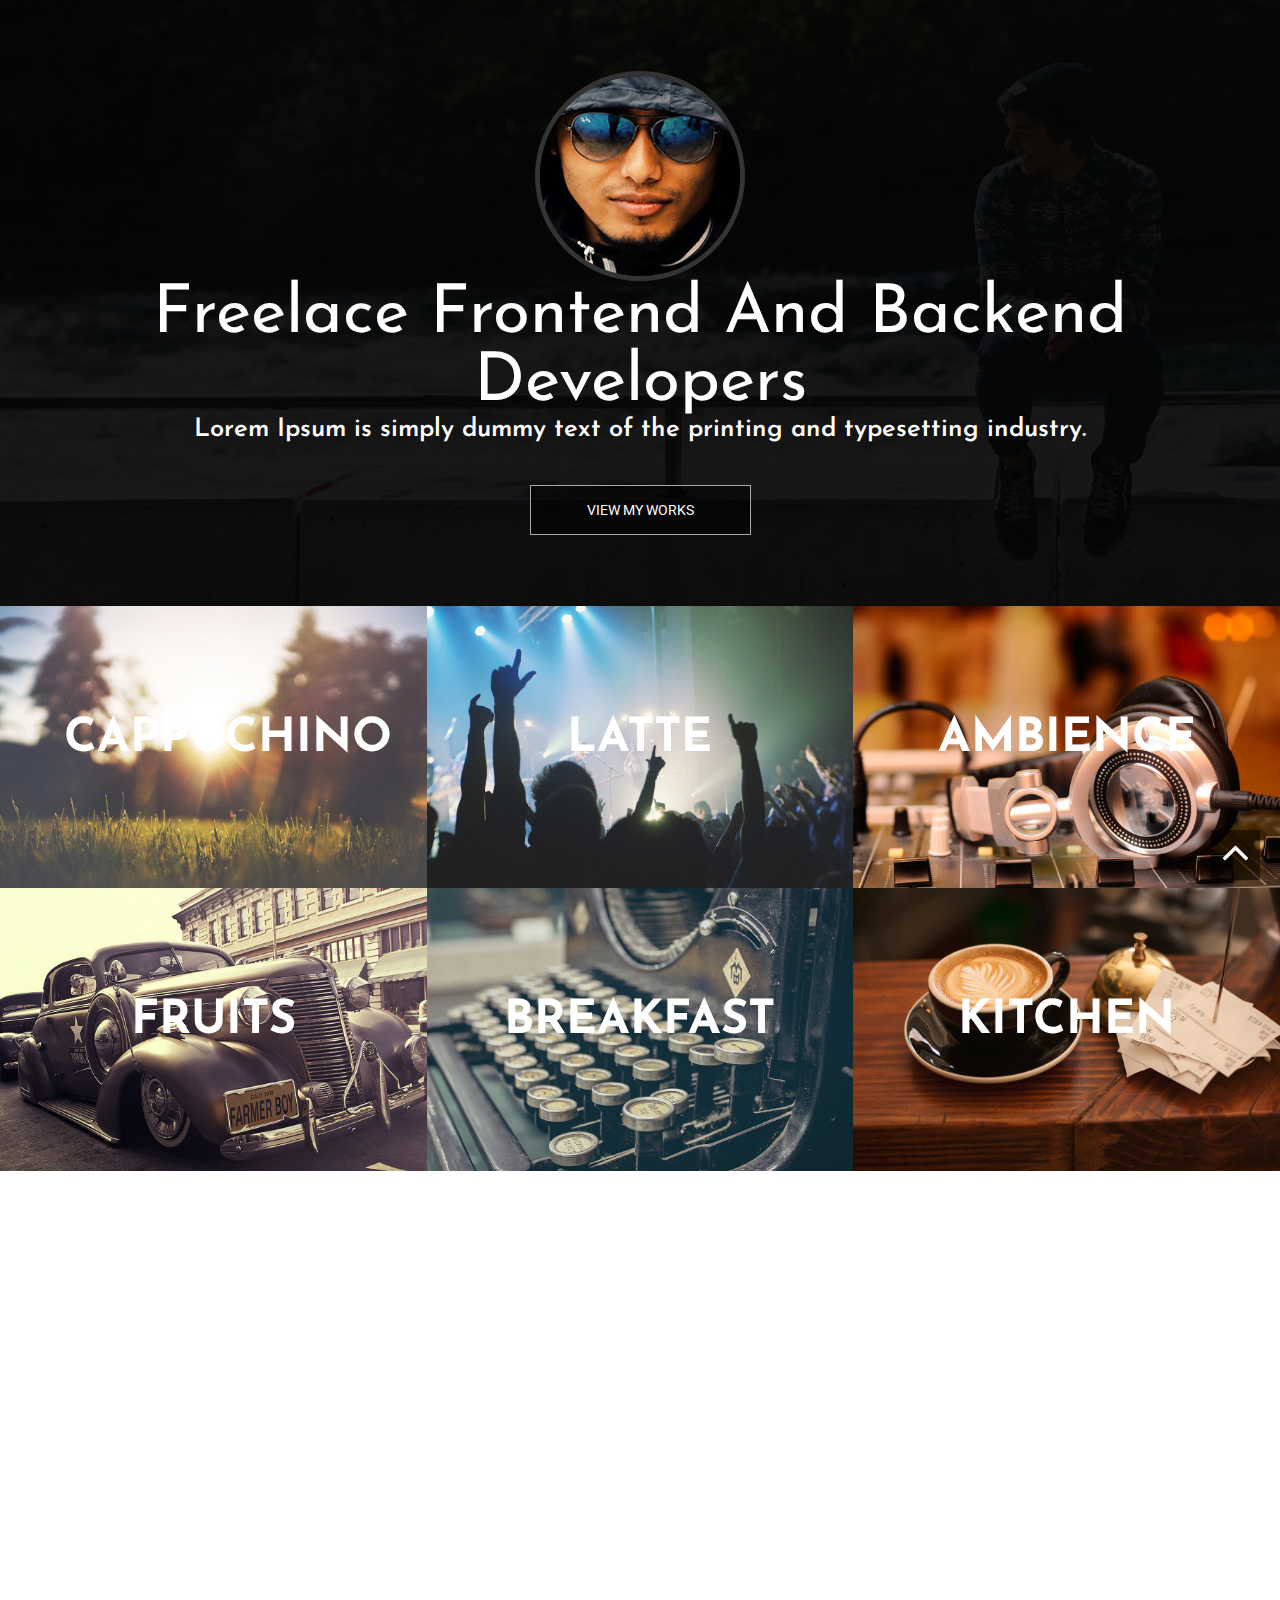
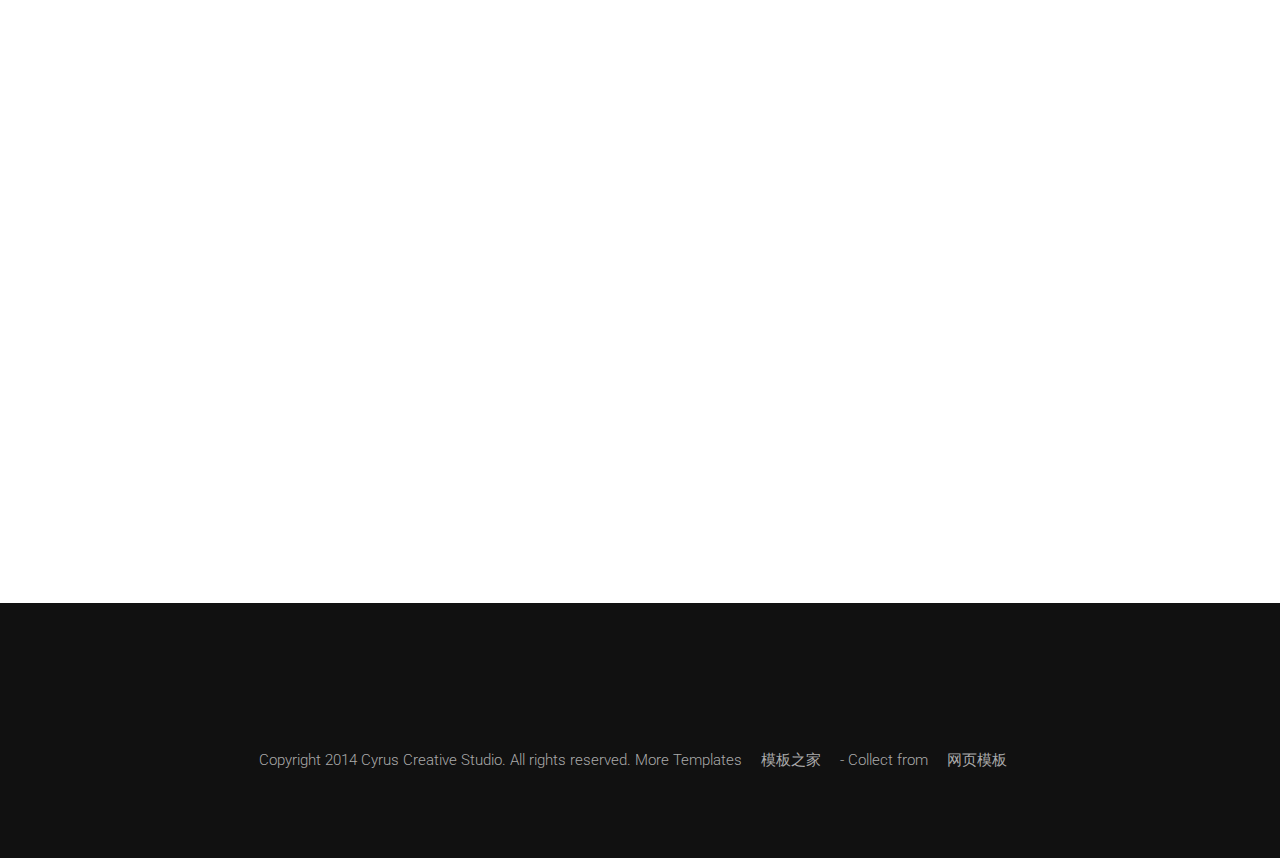
<file: index.html>
<!DOCTYPE html>
<html lang="en">
<head>
<meta charset="UTF-8" />
<meta http-equiv="Content-Type" content="text/html; charset=utf-8" />
<meta name="viewport" content="width=device-width, initial-scale=1, maximum-scale=1, user-scalable=no">
<title>Personal Portfolio</title>

<!-- Google fonts -->
<link href='http://fonts.googleapis.com/css?family=Roboto:400,300,700' rel='stylesheet' type='text/css'>
<link href='http://fonts.googleapis.com/css?family=Josefin+Sans:600' rel='stylesheet' type='text/css'>

<!-- font awesome -->
<link href="http://maxcdn.bootstrapcdn.com/font-awesome/4.2.0/css/font-awesome.min.css" rel="stylesheet">

<!-- bootstrap -->
<link rel="stylesheet" href="assets/bootstrap/css/bootstrap.min.css" />

<!-- animate.css -->
<link rel="stylesheet" href="assets/animate/animate.css" />
<link rel="stylesheet" href="assets/animate/set.css" />

<!-- gallery -->
<link rel="stylesheet" href="assets/gallery/blueimp-gallery.min.css">

<!-- favicon -->
<link rel="shortcut icon" href="images/favicon.jpg" type="image/x-icon">
<link rel="icon" href="images/favicon.jpg" type="image/x-icon">


<link rel="stylesheet" href="assets/style.css">

</head>

<body>


<div id="home">
<!-- Slider Starts -->
<div class="banner">
          <img src="images/back.jpg" alt="banner" class="img-responsive">
          <div class="caption">
            <div class="caption-wrapper">
              <div class="caption-info">              
              <img src="images/profile.jpg" class="img-circle profile">
              <h1 class="animated bounceInUp">Freelace frontend and backend developers</h1>
              <p class="animated bounceInLeft">Lorem Ipsum is simply dummy text of the printing and typesetting industry. </p>
             <div class="animated bounceInDown"><a href="#works" class="btn btn-default explore">view My Works</a></div>
              </div>
            </div>
          </div>
</div>
<!-- #Slider Ends -->
</div>







<div class="copyrights">Collect from <a href="http://www.cssmoban.com/"  title="网站模板">网站模板</a></div>

<!-- works -->
<div id="works"  class=" clearfix grid"> 
    <figure class="effect-oscar  wowload fadeInUp">
        <img src="images/portfolio/1.jpg" alt="img01"/>
        <figcaption>
            <h2>Cappuchino</h2>
            <p>Lily likes to play with crayons and pencils<br>
            <a href="images/portfolio/1.jpg" title="1" data-gallery>View more</a></p>            
        </figcaption>
    </figure>
     <figure class="effect-oscar  wowload fadeInUp">
        <img src="images/portfolio/2.jpg" alt="img01"/>
        <figcaption>
            <h2>Latte</h2>
            <p>Lily likes to play with crayons and pencils<br>
            <a href="images/portfolio/2.jpg" title="1" data-gallery>View more</a></p>            
        </figcaption>
    </figure>
     <figure class="effect-oscar  wowload fadeInUp">
        <img src="images/portfolio/3.jpg" alt="img01"/>
        <figcaption>
            <h2>Ambience</h2>
            <p>Lily likes to play with crayons and pencils<br>
            <a href="images/portfolio/3.jpg" title="1" data-gallery>View more</a></p>            
        </figcaption>
    </figure>
     <figure class="effect-oscar  wowload fadeInUp">
        <img src="images/portfolio/4.jpg" alt="img01"/>
        <figcaption>
            <h2>Fruits</h2>
            <p>Lily likes to play with crayons and pencils<br>
            <a href="images/portfolio/4.jpg" title="1" data-gallery>View more</a></p>            
        </figcaption>
    </figure>
     
     <figure class="effect-oscar  wowload fadeInUp">
        <img src="images/portfolio/5.jpg" alt="img01"/>
        <figcaption>
            <h2>Breakfast</h2>
            <p>Lily likes to play with crayons and pencils<br>
            <a href="images/portfolio/5.jpg" title="1" data-gallery>View more</a></p>            
        </figcaption>
    </figure>
    <figure class="effect-oscar  wowload fadeInUp">
        <img src="images/portfolio/6.jpg" alt="img01"/>
        <figcaption>
            <h2>Kitchen</h2>
            <p>Lily likes to play with crayons and pencils<br>
            <a href="images/portfolio/6.jpg" title="1" data-gallery>View more</a></p>            
        </figcaption>
    </figure>
    <figure class="effect-oscar  wowload fadeInUp">
        <img src="images/portfolio/1.jpg" alt="img01"/>
        <figcaption>
            <h2>Cappuchino</h2>
            <p>Lily likes to play with crayons and pencils<br>
            <a href="images/portfolio/1.jpg" title="1" data-gallery>View more</a></p>            
        </figcaption>
    </figure>
     <figure class="effect-oscar  wowload fadeInUp">
        <img src="images/portfolio/2.jpg" alt="img01"/>
        <figcaption>
            <h2>Latte</h2>
            <p>Lily likes to play with crayons and pencils<br>
            <a href="images/portfolio/2.jpg" title="1" data-gallery>View more</a></p>            
        </figcaption>
    </figure>
     <figure class="effect-oscar  wowload fadeInUp">
        <img src="images/portfolio/3.jpg" alt="img01"/>
        <figcaption>
            <h2>Ambience</h2>
            <p>Lily likes to play with crayons and pencils<br>
            <a href="images/portfolio/3.jpg" title="1" data-gallery>View more</a></p>            
        </figcaption>
    </figure>
     <figure class="effect-oscar  wowload fadeInUp">
        <img src="images/portfolio/4.jpg" alt="img01"/>
        <figcaption>
            <h2>Fruits</h2>
            <p>Lily likes to play with crayons and pencils<br>
            <a href="images/portfolio/4.jpg" title="1" data-gallery>View more</a></p>            
        </figcaption>
    </figure>
     
     <figure class="effect-oscar  wowload fadeInUp">
        <img src="images/portfolio/5.jpg" alt="img01"/>
        <figcaption>
            <h2>Breakfast</h2>
            <p>Lily likes to play with crayons and pencils<br>
            <a href="images/portfolio/5.jpg" title="1" data-gallery>View more</a></p>            
        </figcaption>
    </figure>
    <figure class="effect-oscar  wowload fadeInUp">
        <img src="images/portfolio/6.jpg" alt="img01"/>
        <figcaption>
            <h2>Kitchen</h2>
            <p>Lily likes to play with crayons and pencils<br>
            <a href="images/portfolio/6.jpg" title="1" data-gallery>View more</a></p>            
        </figcaption>
    </figure>
     
    
    

     
</div>
<!-- works -->


<div id="testimonials" class="container spacer ">
	<h2 class="text-center  wowload fadeInUp">Testimonails</h2>
  <div class="clearfix">    
    <div class="col-sm-6 col-sm-offset-3">


    <div id="carousel-testimonials" class="carousel slide testimonails  wowload fadeInRight" data-ride="carousel">
    <div class="carousel-inner">  
      <div class="item active animated bounceInRight row">
      <div class="animated slideInLeft col-xs-2"><img alt="portfolio" src="images/team/1.jpg" width="100" class="img-circle img-responsive"></div>
      <div  class="col-xs-10">
      <p> I must explain to you how all this mistaken idea of denouncing pleasure and praising pain was born and I will give you a complete account of the system, and expound the actual teachings of the great explorer of the truth, the master-builder of human happiness. </p>      
      <span>Angel Smith - <b>eshop Canada</b></span>
      </div>
      </div>
      <div class="item  animated bounceInRight row">
      <div class="animated slideInLeft col-xs-2"><img alt="portfolio" src="images/team/2.jpg" width="100" class="img-circle img-responsive"></div>
      <div  class="col-xs-10">
      <p>No one rejects, dislikes, or avoids pleasure itself, because it is pleasure, but because those who do not know how to pursue pleasure rationally encounter consequences that are extremely painful.</p>
      <span>John Partic - <b>Crazy Pixel</b></span>
      </div>
      </div>
      <div class="item  animated bounceInRight row">
      <div class="animated slideInLeft  col-xs-2"><img alt="portfolio" src="images/team/3.jpg" width="100" class="img-circle img-responsive"></div>
      <div  class="col-xs-10">
      <p>On the other hand, we denounce with righteous indignation and dislike men who are so beguiled and demoralized by the charms of pleasure of the moment, so blinded by desire, that they cannot foresee the pain and trouble that are bound to ensue.</p>
      <span>Harris David - <b>Jet London</b></span>
      </div>
      </div>
  </div>

   <!-- Indicators -->
   	<ol class="carousel-indicators">
    <li data-target="#carousel-testimonials" data-slide-to="0" class="active"></li>
    <li data-target="#carousel-testimonials" data-slide-to="1"></li>
    <li data-target="#carousel-testimonials" data-slide-to="2"></li>
  	</ol>
  	<!-- Indicators -->
  </div>



    </div>
  </div>



</div>

















<!-- Footer Starts -->
<div class="footer text-center spacer">
<p class="wowload flipInX"><a href="#"><i class="fa fa-facebook fa-2x"></i></a> <a href="#"><i class="fa fa-instagram fa-2x"></i></a> <a href="#"><i class="fa fa-twitter fa-2x"></i></a> <a href="#"><i class="fa fa-flickr fa-2x"></i></a> </p>
Copyright 2014 Cyrus Creative Studio. All rights reserved. 
More Templates <a href="http://www.cssmoban.com/" target="_blank" title="模板之家">模板之家</a> - Collect from <a href="http://www.cssmoban.com/" title="网页模板" target="_blank">网页模板</a>
</div>
<!-- # Footer Ends -->
<a href="#home" class="gototop "><i class="fa fa-angle-up  fa-3x"></i></a>





<!-- The Bootstrap Image Gallery lightbox, should be a child element of the document body -->
<div id="blueimp-gallery" class="blueimp-gallery blueimp-gallery-controls">
    <!-- The container for the modal slides -->
    <div class="slides"></div>
    <!-- Controls for the borderless lightbox -->
    <h3 class="title">Title</h3>
    <a class="prev">‹</a>
    <a class="next">›</a>
    <a class="close">×</a>
    <!-- The modal dialog, which will be used to wrap the lightbox content -->    
</div>



<!-- jquery -->
<script src="assets/jquery.js"></script>



<!-- wow script -->
<script src="assets/wow/wow.min.js"></script>


<!-- boostrap -->
<script src="assets/bootstrap/js/bootstrap.js" type="text/javascript" ></script>

<!-- jquery mobile -->
<script src="assets/mobile/touchSwipe.min.js"></script>
<script src="assets/respond/respond.js"></script>

<!-- gallery -->
<script src="assets/gallery/jquery.blueimp-gallery.min.js"></script>




<!-- custom script -->
<script src="assets/script.js"></script>

</body>
</html>
</file>
<file: assets/animate/set.css>
.grid {
	position: relative;
	margin: 0 auto;
	list-style: none;
	text-align: center;
}

/* Common style */
.grid figure {
	position: relative;
	float: left;
	overflow: hidden;
	margin: 0;	/*change here for spacing*/	
	width: 33.333333333%;
	text-align: center;
	cursor: pointer;
}

.grid figure img {
	position: relative;
	display: block;
	max-width: 102%;
	opacity: 1;
}

.grid figure figcaption {
	padding: 2em;
	color: #fff;
	text-transform: uppercase;
	font-size: 1.25em;
	-webkit-backface-visibility: hidden;
	backface-visibility: hidden;
}

.grid figure figcaption::before,
.grid figure figcaption::after {
	pointer-events: none;
}

.grid figure figcaption,
.grid figure figcaption > a {
	position: absolute;
	top: 0;
	left: 0;
	width: 100%;
	height: 100%;
}

/* Anchor will cover the whole item by default */
/* For some effects it will show as a button */
.grid figure figcaption > a {
	z-index: 1000;
	text-indent: 200%;
	white-space: nowrap;
	font-size: 0;
	opacity: 0;
}

.grid figure h2 {
	word-spacing: -0.15em;
	font-weight: 700;
}

.grid figure h2,
.grid figure p {
	margin: 0;
}

.grid figure p {
	letter-spacing: 1px;
	font-size: 68.5%;
}

/* Individual effects */

/*---------------*/
/***** Lily *****/
/*---------------*/

figure.effect-lily img {
	max-width: none;
	width: -webkit-calc(100% + 50px);
	width: calc(100% + 50px);
	opacity: 0.7;
	-webkit-transition: opacity 0.35s, -webkit-transform 0.35s;
	transition: opacity 0.35s, transform 0.35s;
	-webkit-transform: translate3d(-40px,0, 0);
	transform: translate3d(-40px,0,0);
}

figure.effect-lily figcaption {
	text-align: left;
}

figure.effect-lily figcaption > div {
	position: absolute;
	bottom: 0;
	left: 0;
	padding: 2em;
	width: 100%;
	height: 50%;
}

figure.effect-lily h2,
figure.effect-lily p {
	-webkit-transform: translate3d(0,40px,0);
	transform: translate3d(0,40px,0);
}

figure.effect-lily h2 {
	-webkit-transition: -webkit-transform 0.35s;
	transition: transform 0.35s;
}

figure.effect-lily p {
	color: rgba(255,255,255,0.8);
	opacity: 0;
	-webkit-transition: opacity 0.2s, -webkit-transform 0.35s;
	transition: opacity 0.2s, transform 0.35s;
}

figure.effect-lily:hover img,
figure.effect-lily:hover p {
	opacity: 1;
}

figure.effect-lily:hover img,
figure.effect-lily:hover h2,
figure.effect-lily:hover p {
	-webkit-transform: translate3d(0,0,0);
	transform: translate3d(0,0,0);
}

figure.effect-lily:hover p {
	-webkit-transition-delay: 0.05s;
	transition-delay: 0.05s;
	-webkit-transition-duration: 0.35s;
	transition-duration: 0.35s;
}

/*---------------*/
/***** Sadie *****/
/*---------------*/

figure.effect-sadie figcaption::before {
	position: absolute;
	top: 0;
	left: 0;
	width: 100%;
	height: 100%;
	background: -webkit-linear-gradient(top, rgba(72,76,97,0) 0%, rgba(72,76,97,0.8) 75%);
	background: linear-gradient(to bottom, rgba(72,76,97,0) 0%, rgba(72,76,97,0.8) 75%);
	content: '';
	opacity: 0;
	-webkit-transform: translate3d(0,50%,0);
	transform: translate3d(0,50%,0);
}

figure.effect-sadie h2 {
	position: absolute;
	top: 50%;
	left: 0;
	width: 100%;
	color: #484c61;
	-webkit-transition: -webkit-transform 0.35s, color 0.35s;
	transition: transform 0.35s, color 0.35s;
	-webkit-transform: translate3d(0,-50%,0);
	transform: translate3d(0,-50%,0);
}

figure.effect-sadie figcaption::before,
figure.effect-sadie p {
	-webkit-transition: opacity 0.35s, -webkit-transform 0.35s;
	transition: opacity 0.35s, transform 0.35s;
}

figure.effect-sadie p {
	position: absolute;
	bottom: 0;
	left: 0;
	padding: 2em;
	width: 100%;
	opacity: 0;
	-webkit-transform: translate3d(0,10px,0);
	transform: translate3d(0,10px,0);
}

figure.effect-sadie:hover h2 {
	color: #fff;
	-webkit-transform: translate3d(0,-50%,0) translate3d(0,-40px,0);
	transform: translate3d(0,-50%,0) translate3d(0,-40px,0);
}

figure.effect-sadie:hover figcaption::before ,
figure.effect-sadie:hover p {
	opacity: 1;
	-webkit-transform: translate3d(0,0,0);
	transform: translate3d(0,0,0);
}

/*---------------*/
/***** Roxy *****/
/*---------------*/

figure.effect-roxy {
	background: -webkit-linear-gradient(45deg, #ff89e9 0%, #05abe0 100%);
	background: linear-gradient(45deg, #ff89e9 0%,#05abe0 100%);
}

figure.effect-roxy img {
	max-width: none;
	width: -webkit-calc(100% + 60px);
	width: calc(100% + 60px);
	-webkit-transition: opacity 0.35s, -webkit-transform 0.35s;
	transition: opacity 0.35s, transform 0.35s;
	-webkit-transform: translate3d(-50px,0,0);
	transform: translate3d(-50px,0,0);
}

figure.effect-roxy figcaption::before {
	position: absolute;
	top: 30px;
	right: 30px;
	bottom: 30px;
	left: 30px;
	border: 1px solid #fff;
	content: '';
	opacity: 0;
	-webkit-transition: opacity 0.35s, -webkit-transform 0.35s;
	transition: opacity 0.35s, transform 0.35s;
	-webkit-transform: translate3d(-20px,0,0);
	transform: translate3d(-20px,0,0);
}

figure.effect-roxy figcaption {
	padding: 3em;
	text-align: left;
}

figure.effect-roxy h2 {
	padding: 30% 0 10px 0;
}

figure.effect-roxy p {
	opacity: 0;
	-webkit-transition: opacity 0.35s, -webkit-transform 0.35s;
	transition: opacity 0.35s, transform 0.35s;
	-webkit-transform: translate3d(-10px,0,0);
	transform: translate3d(-10px,0,0);
}

figure.effect-roxy:hover img {
	opacity: 0.7;
	-webkit-transform: translate3d(0,0,0);
	transform: translate3d(0,0,0);
}

figure.effect-roxy:hover figcaption::before,
figure.effect-roxy:hover p {
	opacity: 1;
	-webkit-transform: translate3d(0,0,0);
	transform: translate3d(0,0,0);
}

/*---------------*/
/***** Bubba *****/
/*---------------*/

figure.effect-bubba {
	background: #9e5406;
}

figure.effect-bubba img {
	opacity: 0.7;
	-webkit-transition: opacity 0.35s;
	transition: opacity 0.35s;
}

figure.effect-bubba:hover img {
	opacity: 0.4;
}

figure.effect-bubba figcaption::before,
figure.effect-bubba figcaption::after {
	position: absolute;
	top: 30px;
	right: 30px;
	bottom: 30px;
	left: 30px;
	content: '';
	opacity: 0;
	-webkit-transition: opacity 0.35s, -webkit-transform 0.35s;
	transition: opacity 0.35s, transform 0.35s;
}

figure.effect-bubba figcaption::before {
	border-top: 1px solid #fff;
	border-bottom: 1px solid #fff;
	-webkit-transform: scale(0,1);
	transform: scale(0,1);
}

figure.effect-bubba figcaption::after {
	border-right: 1px solid #fff;
	border-left: 1px solid #fff;
	-webkit-transform: scale(1,0);
	transform: scale(1,0);
}

figure.effect-bubba h2 {
	padding-top: 30%;
	-webkit-transition: -webkit-transform 0.35s;
	transition: transform 0.35s;
	-webkit-transform: translate3d(0,-20px,0);
	transform: translate3d(0,-20px,0);
}

figure.effect-bubba p {
	padding: 20px 2.5em;
	opacity: 0;
	-webkit-transition: opacity 0.35s, -webkit-transform 0.35s;
	transition: opacity 0.35s, transform 0.35s;
	-webkit-transform: translate3d(0,20px,0);
	transform: translate3d(0,20px,0);
}

figure.effect-bubba:hover figcaption::before,
figure.effect-bubba:hover figcaption::after {
	opacity: 1;
	-webkit-transform: scale(1);
	transform: scale(1);
}

figure.effect-bubba:hover h2,
figure.effect-bubba:hover p {
	opacity: 1;
	-webkit-transform: translate3d(0,0,0);
	transform: translate3d(0,0,0);
}

/*---------------*/
/***** Romeo *****/
/*---------------*/

figure.effect-romeo {
	-webkit-perspective: 1000px;
	perspective: 1000px;
}

figure.effect-romeo img {
	-webkit-transition: opacity 0.35s, -webkit-transform 0.35s;
	transition: opacity 0.35s, transform 0.35s;
	-webkit-transform: translate3d(0,0,300px);
	transform: translate3d(0,0,300px);
}

figure.effect-romeo:hover img {
	opacity: 0.6;
	-webkit-transform: translate3d(0,0,0);
	transform: translate3d(0,0,0);
}

figure.effect-romeo figcaption::before,
figure.effect-romeo figcaption::after {
	position: absolute;
	top: 50%;
	left: 50%;
	width: 80%;
	height: 1px;
	background: #fff;
	content: '';
	-webkit-transition: opacity 0.35s, -webkit-transform 0.35s;
	transition: opacity 0.35s, transform 0.35s;
	-webkit-transform: translate3d(-50%,-50%,0);
	transform: translate3d(-50%,-50%,0);
}

figure.effect-romeo:hover figcaption::before {
	opacity: 0.5;
	-webkit-transform: translate3d(-50%,-50%,0) rotate(45deg);
	transform: translate3d(-50%,-50%,0) rotate(45deg);
}

figure.effect-romeo:hover figcaption::after {
	opacity: 0.5;
	-webkit-transform: translate3d(-50%,-50%,0) rotate(-45deg);
	transform: translate3d(-50%,-50%,0) rotate(-45deg);
}

figure.effect-romeo h2,
figure.effect-romeo p {
	position: absolute;
	top: 50%;
	left: 0;
	width: 100%;
	-webkit-transition: -webkit-transform 0.35s;
	transition: transform 0.35s;
}

figure.effect-romeo h2 {
	-webkit-transform: translate3d(0,-50%,0) translate3d(0,-150%,0);
	transform: translate3d(0,-50%,0) translate3d(0,-150%,0);
}

figure.effect-romeo p {
	padding: 0.25em 2em;
	-webkit-transform: translate3d(0,-50%,0) translate3d(0,150%,0);
	transform: translate3d(0,-50%,0) translate3d(0,150%,0);
}

figure.effect-romeo:hover h2 {
	-webkit-transform: translate3d(0,-50%,0) translate3d(0,-100%,0);
	transform: translate3d(0,-50%,0) translate3d(0,-100%,0);
}

figure.effect-romeo:hover p {
	-webkit-transform: translate3d(0,-50%,0) translate3d(0,100%,0);
	transform: translate3d(0,-50%,0) translate3d(0,100%,0);
}

/*---------------*/
/***** Layla *****/
/*---------------*/

figure.effect-layla {
	background: #18a367;
}

figure.effect-layla img {
	height: 390px;
}

figure.effect-layla figcaption {
	padding: 3em;
}

figure.effect-layla figcaption::before,
figure.effect-layla figcaption::after {
	position: absolute;
	content: '';
	opacity: 0;
}

figure.effect-layla figcaption::before {
	top: 50px;
	right: 30px;
	bottom: 50px;
	left: 30px;
	border-top: 1px solid #fff;
	border-bottom: 1px solid #fff;
	-webkit-transform: scale(0,1);
	transform: scale(0,1);
	-webkit-transform-origin: 0 0;
	transform-origin: 0 0;
}

figure.effect-layla figcaption::after {
	top: 30px;
	right: 50px;
	bottom: 30px;
	left: 50px;
	border-right: 1px solid #fff;
	border-left: 1px solid #fff;
	-webkit-transform: scale(1,0);
	transform: scale(1,0);
	-webkit-transform-origin: 100% 0;
	transform-origin: 100% 0;
}

figure.effect-layla h2 {
	padding-top: 26%;
	-webkit-transition: -webkit-transform 0.35s;
	transition: transform 0.35s;
}

figure.effect-layla p {
	padding: 0.5em 2em;
	text-transform: none;
	opacity: 0;
	-webkit-transform: translate3d(0,-10px,0);
	transform: translate3d(0,-10px,0);
}

figure.effect-layla img,
figure.effect-layla h2 {
	-webkit-transform: translate3d(0,-30px,0);
	transform: translate3d(0,-30px,0);
}

figure.effect-layla img,
figure.effect-layla figcaption::before,
figure.effect-layla figcaption::after,
figure.effect-layla p {
	-webkit-transition: opacity 0.35s, -webkit-transform 0.35s;
	transition: opacity 0.35s, transform 0.35s;
}

figure.effect-layla:hover img {
	opacity: 0.7;
	-webkit-transform: translate3d(0,0,0);
	transform: translate3d(0,0,0);
}

figure.effect-layla:hover figcaption::before,
figure.effect-layla:hover figcaption::after {
	opacity: 1;
	-webkit-transform: scale(1);
	transform: scale(1);
}

figure.effect-layla:hover h2,
figure.effect-layla:hover p {
	opacity: 1;
	-webkit-transform: translate3d(0,0,0);
	transform: translate3d(0,0,0);
}

figure.effect-layla:hover figcaption::after,
figure.effect-layla:hover h2,
figure.effect-layla:hover p,
figure.effect-layla:hover img {
	-webkit-transition-delay: 0.15s;
	transition-delay: 0.15s;
}

/*---------------*/
/***** Honey *****/
/*---------------*/

figure.effect-honey {
	background: #4a3753;
}

figure.effect-honey img {
	opacity: 0.9;
	-webkit-transition: opacity 0.35s;
	transition: opacity 0.35s;
}

figure.effect-honey:hover img {
	opacity: 0.5;
}

figure.effect-honey figcaption::before {
	position: absolute;
	bottom: 0;
	left: 0;
	width: 100%;
	height: 10px;
	background: #fff;
	content: '';
	-webkit-transform: translate3d(0,10px,0);
	transform: translate3d(0,10px,0);
}

figure.effect-honey h2 {
	position: absolute;
	bottom: 0;
	left: 0;
	padding: 1em 1.5em;
	width: 100%;
	text-align: left;
	-webkit-transform: translate3d(0,-30px,0);
	transform: translate3d(0,-30px,0);
}

figure.effect-honey h2 i {
	font-style: normal;
	opacity: 0;
	-webkit-transition: opacity 0.35s, -webkit-transform 0.35s;
	transition: opacity 0.35s, transform 0.35s;
	-webkit-transform: translate3d(0,-30px,0);
	transform: translate3d(0,-30px,0);
}

figure.effect-honey figcaption::before,
figure.effect-honey h2 {
	-webkit-transition: -webkit-transform 0.35s;
	transition: transform 0.35s;
}

figure.effect-honey:hover figcaption::before,
figure.effect-honey:hover h2,
figure.effect-honey:hover h2 i {
	opacity: 1;
	-webkit-transform: translate3d(0,0,0);
	transform: translate3d(0,0,0);
}

/*---------------*/
/***** Oscar *****/
/*---------------*/

figure.effect-oscar {
/*	background: -webkit-linear-gradient(45deg, #22682a 0%, #9b4a1b 40%, #3a342a 100%);
	background: linear-gradient(45deg, #22682a 0%,#9b4a1b 40%,#3a342a 100%);*/
}

/*figure.effect-oscar img {
	opacity: 0.9;
	-webkit-transition: opacity 0.35s;
	transition: opacity 0.35s;
}
*/
figure.effect-oscar figcaption {
	padding: 15%;
/*	background-color: rgba(58,52,42,0.7);
	-webkit-transition: background-color 0.35s;
	transition: background-color 0.35s;*/
}

figure.effect-oscar figcaption::before {
	position: absolute;
	top: 30px;
	right: 30px;
	bottom: 30px;
	left: 30px;
	border: 1px solid #fff;
	content: '';
}

figure.effect-oscar h2 {
	margin: 0;
	line-height: 1em;
	-webkit-transition: -webkit-transform 0.35s;
	transition: transform 0.35s;
	-webkit-transform: translate3d(0,100%,0);
	transform: translate3d(0,100%,0);
}

figure.effect-oscar figcaption::before,
figure.effect-oscar p {
	opacity: 0;
	-webkit-transition: opacity 0.35s, -webkit-transform 0.35s;
	transition: opacity 0.35s, transform 0.35s;
	-webkit-transform: scale(0);
	transform: scale(0);
}

figure.effect-oscar:hover h2 {
	-webkit-transform: translate3d(0,0,0);
	transform: translate3d(0,0,0);
}

figure.effect-oscar:hover figcaption::before,
figure.effect-oscar:hover p {
	opacity: 1;
	-webkit-transform: scale(1);
	transform: scale(1);
}

figure.effect-oscar:hover figcaption {
	background-color: rgba(0,0,0,0.8);
}

figure.effect-oscar:hover img {
	opacity: 0.4;
}

/*---------------*/
/***** Marley *****/
/*---------------*/

figure.effect-marley figcaption {
	text-align: right;
}

figure.effect-marley h2,
figure.effect-marley p {
	position: absolute;
	right: 30px;
	left: 30px;
	padding: 10px 0;
}


figure.effect-marley p {
	bottom: 30px;
	line-height: 1.5;
	-webkit-transform: translate3d(0,100%,0);
	transform: translate3d(0,100%,0);
}

figure.effect-marley h2 {
	top: 30px;
	-webkit-transition: -webkit-transform 0.35s;
	transition: transform 0.35s;
	-webkit-transform: translate3d(0,20px,0);
	transform: translate3d(0,20px,0);
}

figure.effect-marley:hover h2 {
	-webkit-transform: translate3d(0,0,0);
	transform: translate3d(0,0,0);
}

figure.effect-marley h2::after {
	position: absolute;
	top: 100%;
	left: 0;
	width: 100%;
	height: 4px;
	background: #fff;
	content: '';
	-webkit-transform: translate3d(0,40px,0);
	transform: translate3d(0,40px,0);
}

figure.effect-marley h2::after,
figure.effect-marley p {
	opacity: 0;
	-webkit-transition: opacity 0.35s, -webkit-transform 0.35s;
	transition: opacity 0.35s, transform 0.35s;
}

figure.effect-marley:hover h2::after,
figure.effect-marley:hover p {
	opacity: 1;
	-webkit-transform: translate3d(0,0,0);
	transform: translate3d(0,0,0);
}

/*---------------*/
/***** Ruby *****/
/*---------------*/

figure.effect-ruby {
	background-color: #17819c;
}

figure.effect-ruby img {
	opacity: 0.7;
	-webkit-transition: opacity 0.35s, -webkit-transform 0.35s;
	transition: opacity 0.35s, transform 0.35s;
	-webkit-transform: scale(1.15);
	transform: scale(1.15);
}

figure.effect-ruby:hover img {
	opacity: 0.5;
	-webkit-transform: scale(1);
	transform: scale(1);
}

figure.effect-ruby h2 {
	margin-top: 20%;
	-webkit-transition: -webkit-transform 0.35s;
	transition: transform 0.35s;
	-webkit-transform: translate3d(0,20px,0);
	transform: translate3d(0,20px,0);
}

figure.effect-ruby p {
	margin: 1em 0 0;
	padding: 3em;
	border: 1px solid #fff;
	opacity: 0;
	-webkit-transition: opacity 0.35s, -webkit-transform 0.35s;
	transition: opacity 0.35s, transform 0.35s;
	-webkit-transform: translate3d(0,20px,0) scale(1.1);
	transform: translate3d(0,20px,0) scale(1.1);
} 

figure.effect-ruby:hover h2 {
	-webkit-transform: translate3d(0,0,0);
	transform: translate3d(0,0,0);
}

figure.effect-ruby:hover p {
	opacity: 1;
	-webkit-transform: translate3d(0,0,0) scale(1);
	transform: translate3d(0,0,0) scale(1);
}

/*---------------*/
/***** Milo *****/
/*---------------*/

figure.effect-milo {
	background: #2e5d5a;
}

figure.effect-milo img {
	max-width: none;
	width: -webkit-calc(100% + 60px);
	width: calc(100% + 60px);
	opacity: 1;
	-webkit-transition: opacity 0.35s, -webkit-transform 0.35s;
	transition: opacity 0.35s, transform 0.35s;
	-webkit-transform: translate3d(-30px,0,0) scale(1.12);
	transform: translate3d(-30px,0,0) scale(1.12);
	-webkit-backface-visibility: hidden;
	backface-visibility: hidden;
}

figure.effect-milo:hover img {
	opacity: 0.5;
	-webkit-transform: translate3d(0,0,0) scale(1);
	transform: translate3d(0,0,0) scale(1);
}

figure.effect-milo h2 {
	position: absolute;
	right: 0;
	bottom: 0;
	padding: 1em 1.2em;
}

figure.effect-milo p {
	padding: 0 10px 0 0;
	width: 50%;
	border-right: 1px solid #fff;
	text-align: right;
	opacity: 0;
	-webkit-transition: opacity 0.35s, -webkit-transform 0.35s;
	transition: opacity 0.35s, transform 0.35s;
	-webkit-transform: translate3d(-40px,0,0);
	transform: translate3d(-40px,0,0);
}

figure.effect-milo:hover p {
	opacity: 1;
	-webkit-transform: translate3d(0,0,0);
	transform: translate3d(0,0,0);
}

/*---------------*/
/***** Dexter *****/
/*---------------*/

figure.effect-dexter {
	background: -webkit-linear-gradient(top, rgba(37,141,200,1) 0%, rgba(104,60,19,1) 100%);
	background: linear-gradient(to bottom, rgba(37,141,200,1) 0%,rgba(104,60,19,1) 100%); 
}

figure.effect-dexter img {
	-webkit-transition: opacity 0.35s;
	transition: opacity 0.35s;
}

figure.effect-dexter:hover img {
	opacity: 0.4;
}

figure.effect-dexter figcaption::after {
	position: absolute;
	right: 30px;
	bottom: 30px;
	left: 30px;
	height: -webkit-calc(50% - 30px);
	height: calc(50% - 30px);
	border: 7px solid #fff;
	content: '';
	-webkit-transition: -webkit-transform 0.35s;
	transition: transform 0.35s;
	-webkit-transform: translate3d(0,-100%,0);
	transform: translate3d(0,-100%,0);
}

figure.effect-dexter:hover figcaption::after {
	-webkit-transform: translate3d(0,0,0);
	transform: translate3d(0,0,0);
}

figure.effect-dexter figcaption {
	padding: 3em;
	text-align: left;
}

figure.effect-dexter p {
	position: absolute;
	right: 60px;
	bottom: 60px;
	left: 60px;
	opacity: 0;
	-webkit-transition: opacity 0.35s, -webkit-transform 0.35s;
	transition: opacity 0.35s, transform 0.35s;
	-webkit-transform: translate3d(0,-100px,0);
	transform: translate3d(0,-100px,0);
}

figure.effect-dexter:hover p {
	opacity: 1;
	-webkit-transform: translate3d(0,0,0);
	transform: translate3d(0,0,0);
}

/*---------------*/
/***** Sarah *****/
/*---------------*/

figure.effect-sarah {
	background: #42b078;
}

figure.effect-sarah img {
	max-width: none;
	width: -webkit-calc(100% + 20px);
	width: calc(100% + 20px);
	-webkit-transition: opacity 0.35s, -webkit-transform 0.35s;
	transition: opacity 0.35s, transform 0.35s;
	-webkit-transform: translate3d(-10px,0,0);
	transform: translate3d(-10px,0,0);
	-webkit-backface-visibility: hidden;
	backface-visibility: hidden;
}

figure.effect-sarah:hover img {
	opacity: 0.4;
	-webkit-transform: translate3d(0,0,0);
	transform: translate3d(0,0,0);
}

figure.effect-sarah figcaption {
	text-align: left;
}

figure.effect-sarah h2 {
	position: relative;
	overflow: hidden;
	padding: 0.5em 0;
}

figure.effect-sarah h2::after {
	position: absolute;
	bottom: 0;
	left: 0;
	width: 100%;
	height: 3px;
	background: #fff;
	content: '';
	-webkit-transition: -webkit-transform 0.35s;
	transition: transform 0.35s;
	-webkit-transform: translate3d(-100%,0,0);
	transform: translate3d(-100%,0,0);
}

figure.effect-sarah:hover h2::after {
	-webkit-transform: translate3d(0,0,0);
	transform: translate3d(0,0,0);
}

figure.effect-sarah p {
	padding: 1em 0;
	opacity: 0;
	-webkit-transition: opacity 0.35s, -webkit-transform 0.35s;
	transition: opacity 0.35s, transform 0.35s;
	-webkit-transform: translate3d(100%,0,0);
	transform: translate3d(100%,0,0);
}

figure.effect-sarah:hover p {
	opacity: 1;
	-webkit-transform: translate3d(0,0,0);
	transform: translate3d(0,0,0);
}

/*---------------*/
/***** Zoe *****/
/*---------------*/

figure.effect-zoe figcaption {
	top: auto;
	bottom: 0;
	padding: 1em;
	height: 3.75em;
	background: #fff;
	color: #3c4a50;
	-webkit-transition: -webkit-transform 0.35s;
	transition: transform 0.35s;
	-webkit-transform: translate3d(0,100%,0);
	transform: translate3d(0,100%,0);
}

figure.effect-zoe h2 {
	float: left;
}

figure.effect-zoe p.icon-links a {
	float: right;
	color: #3c4a50;
	font-size: 1.4em;
}

figure.effect-zoe:hover p.icon-links a:hover,
figure.effect-zoe:hover p.icon-links a:focus {
	color: #252d31;
}

figure.effect-zoe p.description {
	position: absolute;
	bottom: 8em;
	padding: 2em;
	color: #fff;
	text-transform: none;
	font-size: 90%;
	opacity: 0;
	-webkit-transition: opacity 0.35s;
	transition: opacity 0.35s;
	-webkit-backface-visibility: hidden; /* Fix for Chrome 37.0.2062.120 (Mac) */
}

figure.effect-zoe h2,
figure.effect-zoe p.icon-links a {
	-webkit-transition: -webkit-transform 0.35s;
	transition: transform 0.35s;
	-webkit-transform: translate3d(0,200%,0);
	transform: translate3d(0,200%,0);
}

figure.effect-zoe p.icon-links a span::before {
	display: inline-block;
	padding: 8px 10px;
	font-family: 'feathericons';
	speak: none;
	-webkit-font-smoothing: antialiased;
	-moz-osx-font-smoothing: grayscale;
}

.icon-eye::before {
	content: '\e000';
}

.icon-paper-clip::before {
	content: '\e001';
}

.icon-heart::before {
	content: '\e024';
}

figure.effect-zoe h2 {
	display: inline-block;
}

figure.effect-zoe:hover p.description {
	opacity: 1;
}

figure.effect-zoe:hover figcaption,
figure.effect-zoe:hover h2,
figure.effect-zoe:hover p.icon-links a {
	-webkit-transform: translate3d(0,0,0);
	transform: translate3d(0,0,0);
}

figure.effect-zoe:hover h2 {
	-webkit-transition-delay: 0.05s;
	transition-delay: 0.05s;
}

figure.effect-zoe:hover p.icon-links a:nth-child(3) {
	-webkit-transition-delay: 0.1s;
	transition-delay: 0.1s;
}

figure.effect-zoe:hover p.icon-links a:nth-child(2) {
	-webkit-transition-delay: 0.15s;
	transition-delay: 0.15s;
}

figure.effect-zoe:hover p.icon-links a:first-child {
	-webkit-transition-delay: 0.2s;
	transition-delay: 0.2s;
}

/*---------------*/
/***** Chico *****/
/*---------------*/

figure.effect-chico img {
	-webkit-transition: opacity 0.35s, -webkit-transform 0.35s;
	transition: opacity 0.35s, transform 0.35s;
	-webkit-transform: scale(1.12);
	transform: scale(1.12);
}

figure.effect-chico:hover img {
	opacity: 0.5;
	-webkit-transform: scale(1);
	transform: scale(1);
}

figure.effect-chico figcaption {
	padding: 3em;	
}

figure.effect-chico figcaption::before {
	position: absolute;
	top: 30px;
	right: 30px;
	bottom: 30px;
	left: 30px;
	border: 1px solid #fff;
	content: '';
	-webkit-transform: scale(1.1);
	transform: scale(1.1);
	background: rgba(0,0,0,0.5);
}

figure.effect-chico figcaption::before,
figure.effect-chico p {
	opacity: 0;
	-webkit-transition: opacity 0.35s, -webkit-transform 0.35s;
	transition: opacity 0.35s, transform 0.35s;
}

figure.effect-chico h2 {
	padding: 20% 0 20px 0;
}

figure.effect-chico p {
	margin: 0 auto;
	max-width: 200px;
	-webkit-transform: scale(1.5);
	transform: scale(1.5);
}

figure.effect-chico:hover figcaption::before,
figure.effect-chico:hover p {
	opacity: 1;
	-webkit-transform: scale(1);
	transform: scale(1);
}

@media screen and (max-width: 50em) {
	.content {
		padding: 0 10px;
		text-align: center;
	}
	.grid figure {
		width: 50%;
	}
}


@media (max-width: 639px) {
	.grid figure {width: 100%;}
}
</file>
<file: assets/style.css>
body {	color:#fff;	font:300 15px/15px Roboto,Arial,Helvetica;background:url(../images/bg.jpg) right no-repeat fixed #fff;background-size: cover; -webkit-font-smoothing:antialiased;}

a{color:#00a9c6; text-decoration:none;}
a:hover{color:#666;}
.btn,a,.btn:hover,a:hover {
-webkit-transition: all 0.3s ease-in-out;
-moz-transition: all 0.3s ease-in-out;
-ms-transition: all 0.3s ease-in-out;
-o-transition: all 0.3s ease-in-out;
transition: all 0.3s ease-in-out;
outline: none !important;
}

h1,h2,h3,h4{margin: 0;line-height: 1em;}
h2{font:300 2.5em Josefin Sans,Arial,Helvetica;margin-bottom: 1.5em;}
h3{font:300 2em Roboto,Arial,Helvetica;margin:2em 0 1em 0;}
h4{font:300 1.5em Roboto,Arial,Helvetica;margin-bottom: 1em;}
h4 i{margin-right: 0.5em;}

p{font-size:1em;line-height: 1.7em; margin-bottom: 1.7em;}

.spacer{padding: 6em 0;}

.btn{border:none;border-radius: 0;padding: 1em 4em;background: rgba(0,0,0,0.5);text-transform: uppercase;}
.btn:hover,.btn:active{color: #fff;}
.btn-default{color: #ccc;border: 1px solid #aaa;}
.btn-default:hover,.btn-default:active{background: rgba(0,0,0,0.8);}
.btn-primary{color: #fff;background:#666;width: 100%;outline: none;}
.btn-primary:hover,.btn-primary:active,.btn-primary:focus{background:#333;box-shadow: none;}



#head,.carousel{margin-top: 0;}
.copyrights{
	text-indent:-9999px;
	height:0;
	line-height:0;
	font-size:0;
	overflow:hidden;
}

/*banner*/
.banner{position: relative;}
.banner .caption{position: absolute;top: 0;left:0; right: 0; bottom: 0;background:rgba(0,0,0,0.9); }
.banner .caption-wrapper{display: table;height: 100%;width: 100%;}
.banner .caption-info{display: table-cell;vertical-align: middle;text-align: center;color: #fff;}
.banner .caption-info h1{font:normal 4.5em Josefin Sans,Arial,Helvetica;text-transform:capitalize;}
.banner .caption-info p{font:600 1.7em Josefin Sans,Arial,Helvetica;}
.banner a.explore{color: #fff;}
.explore{margin: 0 1em;}
.banner img.profile{border:5px solid #333;}



/*foods*/
#works figcaption a{border:1px solid #fff;margin-top: 1em;display: inline-block;color: #fff;padding: 0 2em;}
#works figcaption a:hover{text-decoration: none;padding: 0 3em;}
/*foods*/

/*testimonials*/
.testimonails{min-height: 195px;}
.testimonails img{margin-top: 5px;}
.testimonails span{color: #888;}
.testimonails span b{font-weight: 400;}
.carousel-indicators li{border: 1px solid #ccc;}
.carousel-indicators{bottom: 0;}







/*contact*/
.contactform textarea,.contactform input{width: 100%;padding:1em;border:1px solid #ccc;margin-bottom: 1em;border-radius: 0;outline: none;}
/*contact*/

.footer{background-color: #111; color: #fff; font-size: 1em;color: #aaa;}
.footer a{color: #aaa;margin: 0 1em; }

.gototop{position: fixed;bottom: 20px; right: 20px;background: rgba(0,0,0,0.5);padding: 10px;color: #fff;}
.gototop i{line-height: 0.5em;}


@media (max-width: 1200px) {
	body{font:300 13px/13px Roboto,Arial,Helvetica;}
	
	.grid figure h2{font: 700 1.5em Roboto,Arial,Helvetica;}
	figure.effect-oscar figcaption{padding: 12%;}
	figure.effect-oscar figcaption::before,figure.effect-chico figcaption::before{top: 20px;right: 20px;bottom: 20px;left: 20px;}

}

@media (max-width: 900px) {
	h1{font: 700 3.5em Roboto,Arial,Helvetica;}
	h4 {font: 300 1.3em Roboto,Arial,Helvetica;}
	.btn{padding: 1em 2em;}
	figure.effect-chico figcaption {padding: 2em;}	
	figure.effect-oscar figcaption {padding: 20%;}
	figure.effect-chico figcaption::before{top: 10px;right: 10px;bottom: 10px;left: 10px;}
	.grid figure.effect-chico p{font-size: 0.6em;line-height: 1.5em;}	
}


@media (max-width: 767px) {
	body{font:300 12px/12px Roboto,Arial,Helvetica;}

	.banner .caption,.carousel-caption,.carousel-control,.carousel-indicators{display: none;}

	h2.text-center{text-align: left;font-size: 1.7em;}
	h4 {font: 300 1.2em Roboto,Arial,Helvetica;}
	

	.spacer{padding:2em 0 ;}
	.grid.team div{margin: 0;padding: 0;}
	figure.effect-chico figcaption {padding: 1.5em;}
	.footer{padding-bottom: 2em;}
}
</file>
<file: assets/gallery/blueimp-gallery.min.css>
@charset "UTF-8";.blueimp-gallery,.blueimp-gallery>.slides>.slide>.slide-content{position:absolute;top:0;right:0;bottom:0;left:0;-moz-backface-visibility:hidden}.blueimp-gallery>.slides>.slide>.slide-content{margin:auto;width:auto;height:auto;max-width:100%;max-height:100%;opacity:1}.blueimp-gallery{position:fixed;z-index:999999;overflow:hidden;background:#000;background:rgba(0,0,0,.9);opacity:0;display:none;direction:ltr;-ms-touch-action:none;touch-action:none}.blueimp-gallery-carousel{position:relative;z-index:auto;margin:1em auto;padding-bottom:56.25%;box-shadow:0 0 10px #000;-ms-touch-action:pan-y;touch-action:pan-y}.blueimp-gallery-display{display:block;opacity:1}.blueimp-gallery>.slides{position:relative;height:100%;overflow:hidden}.blueimp-gallery-carousel>.slides{position:absolute}.blueimp-gallery>.slides>.slide{position:relative;float:left;height:100%;text-align:center;-webkit-transition-timing-function:cubic-bezier(0.645,.045,.355,1);-moz-transition-timing-function:cubic-bezier(0.645,.045,.355,1);-ms-transition-timing-function:cubic-bezier(0.645,.045,.355,1);-o-transition-timing-function:cubic-bezier(0.645,.045,.355,1);transition-timing-function:cubic-bezier(0.645,.045,.355,1)}.blueimp-gallery,.blueimp-gallery>.slides>.slide>.slide-content{-webkit-transition:opacity .5s linear;-moz-transition:opacity .5s linear;-ms-transition:opacity .5s linear;-o-transition:opacity .5s linear;transition:opacity .5s linear}.blueimp-gallery>.slides>.slide-loading{background:url(../img/loading.gif) center no-repeat;background-size:64px 64px}.blueimp-gallery>.slides>.slide-loading>.slide-content{opacity:0}.blueimp-gallery>.slides>.slide-error{background:url(../img/error.png) center no-repeat}.blueimp-gallery>.slides>.slide-error>.slide-content{display:none}.blueimp-gallery>.prev,.blueimp-gallery>.next{position:absolute;top:50%;left:15px;width:40px;height:40px;margin-top:-23px;font-family:"Helvetica Neue",Helvetica,Arial,sans-serif;font-size:60px;font-weight:100;line-height:30px;color:#fff;text-decoration:none;text-shadow:0 0 2px #000;text-align:center;background:#222;background:rgba(0,0,0,.5);-webkit-box-sizing:content-box;-moz-box-sizing:content-box;box-sizing:content-box;border:3px solid #fff;-webkit-border-radius:23px;-moz-border-radius:23px;border-radius:23px;opacity:.5;cursor:pointer;display:none}.blueimp-gallery>.next{left:auto;right:15px}.blueimp-gallery>.close,.blueimp-gallery>.title{position:absolute;top:15px;left:15px;margin:0 40px 0 0;font-size:20px;line-height:30px;color:#fff;text-shadow:0 0 2px #000;opacity:.8;display:none}.blueimp-gallery>.close{padding:15px;right:15px;left:auto;margin:-15px;font-size:30px;text-decoration:none;cursor:pointer}.blueimp-gallery>.play-pause{position:absolute;right:15px;bottom:15px;width:15px;height:15px;background:url(../img/play-pause.png) 0 0 no-repeat;cursor:pointer;opacity:.5;display:none}.blueimp-gallery-playing>.play-pause{background-position:-15px 0}.blueimp-gallery>.prev:hover,.blueimp-gallery>.next:hover,.blueimp-gallery>.close:hover,.blueimp-gallery>.title:hover,.blueimp-gallery>.play-pause:hover{color:#fff;opacity:1}.blueimp-gallery-controls>.prev,.blueimp-gallery-controls>.next,.blueimp-gallery-controls>.close,.blueimp-gallery-controls>.title,.blueimp-gallery-controls>.play-pause{display:block;-webkit-transform:translateZ(0);-moz-transform:translateZ(0);-ms-transform:translateZ(0);-o-transform:translateZ(0);transform:translateZ(0)}.blueimp-gallery-single>.prev,.blueimp-gallery-left>.prev,.blueimp-gallery-single>.next,.blueimp-gallery-right>.next,.blueimp-gallery-single>.play-pause{display:none}.blueimp-gallery>.slides>.slide>.slide-content,.blueimp-gallery>.prev,.blueimp-gallery>.next,.blueimp-gallery>.close,.blueimp-gallery>.play-pause{-webkit-user-select:none;-khtml-user-select:none;-moz-user-select:none;-ms-user-select:none;user-select:none}body:last-child .blueimp-gallery>.slides>.slide-error{background-image:url(../img/error.svg)}body:last-child .blueimp-gallery>.play-pause{width:20px;height:20px;background-size:40px 20px;background-image:url(../img/play-pause.svg)}body:last-child .blueimp-gallery-playing>.play-pause{background-position:-20px 0}*+html .blueimp-gallery>.slides>.slide{min-height:300px}*+html .blueimp-gallery>.slides>.slide>.slide-content{position:relative}@charset "UTF-8";.blueimp-gallery>.indicator{position:absolute;top:auto;right:15px;bottom:15px;left:15px;margin:0 40px;padding:0;list-style:none;text-align:center;line-height:10px;display:none}.blueimp-gallery>.indicator>li{display:inline-block;width:9px;height:9px;margin:6px 3px 0;-webkit-box-sizing:content-box;-moz-box-sizing:content-box;box-sizing:content-box;border:1px solid transparent;background:#ccc;background:rgba(255,255,255,.25)center no-repeat;border-radius:5px;box-shadow:0 0 2px #000;opacity:.5;cursor:pointer}.blueimp-gallery>.indicator>li:hover,.blueimp-gallery>.indicator>.active{background-color:#fff;border-color:#fff;opacity:1}.blueimp-gallery-controls>.indicator{display:block;-webkit-transform:translateZ(0);-moz-transform:translateZ(0);-ms-transform:translateZ(0);-o-transform:translateZ(0);transform:translateZ(0)}.blueimp-gallery-single>.indicator{display:none}.blueimp-gallery>.indicator{-webkit-user-select:none;-khtml-user-select:none;-moz-user-select:none;-ms-user-select:none;user-select:none}*+html .blueimp-gallery>.indicator>li{display:inline}@charset "UTF-8";.blueimp-gallery>.slides>.slide>.video-content>img{position:absolute;top:0;right:0;bottom:0;left:0;margin:auto;width:auto;height:auto;max-width:100%;max-height:100%;-moz-backface-visibility:hidden}.blueimp-gallery>.slides>.slide>.video-content>video{position:absolute;top:0;left:0;width:100%;height:100%}.blueimp-gallery>.slides>.slide>.video-content>iframe{position:absolute;top:100%;left:0;width:100%;height:100%;border:none}.blueimp-gallery>.slides>.slide>.video-playing>iframe{top:0}.blueimp-gallery>.slides>.slide>.video-content>a{position:absolute;top:50%;right:0;left:0;margin:-64px auto 0;width:128px;height:128px;background:url(../img/video-play.png) center no-repeat;opacity:.8;cursor:pointer}.blueimp-gallery>.slides>.slide>.video-content>a:hover{opacity:1}.blueimp-gallery>.slides>.slide>.video-playing>a,.blueimp-gallery>.slides>.slide>.video-playing>img{display:none}.blueimp-gallery>.slides>.slide>.video-content>video{display:none}.blueimp-gallery>.slides>.slide>.video-playing>video{display:block}.blueimp-gallery>.slides>.slide>.video-loading>a{background:url(../img/loading.gif) center no-repeat;background-size:64px 64px}body:last-child .blueimp-gallery>.slides>.slide>.video-content:not(.video-loading)>a{background-image:url(../img/video-play.svg)}*+html .blueimp-gallery>.slides>.slide>.video-content{height:100%}*+html .blueimp-gallery>.slides>.slide>.video-content>a{left:50%;margin-left:-64px}
</file>
